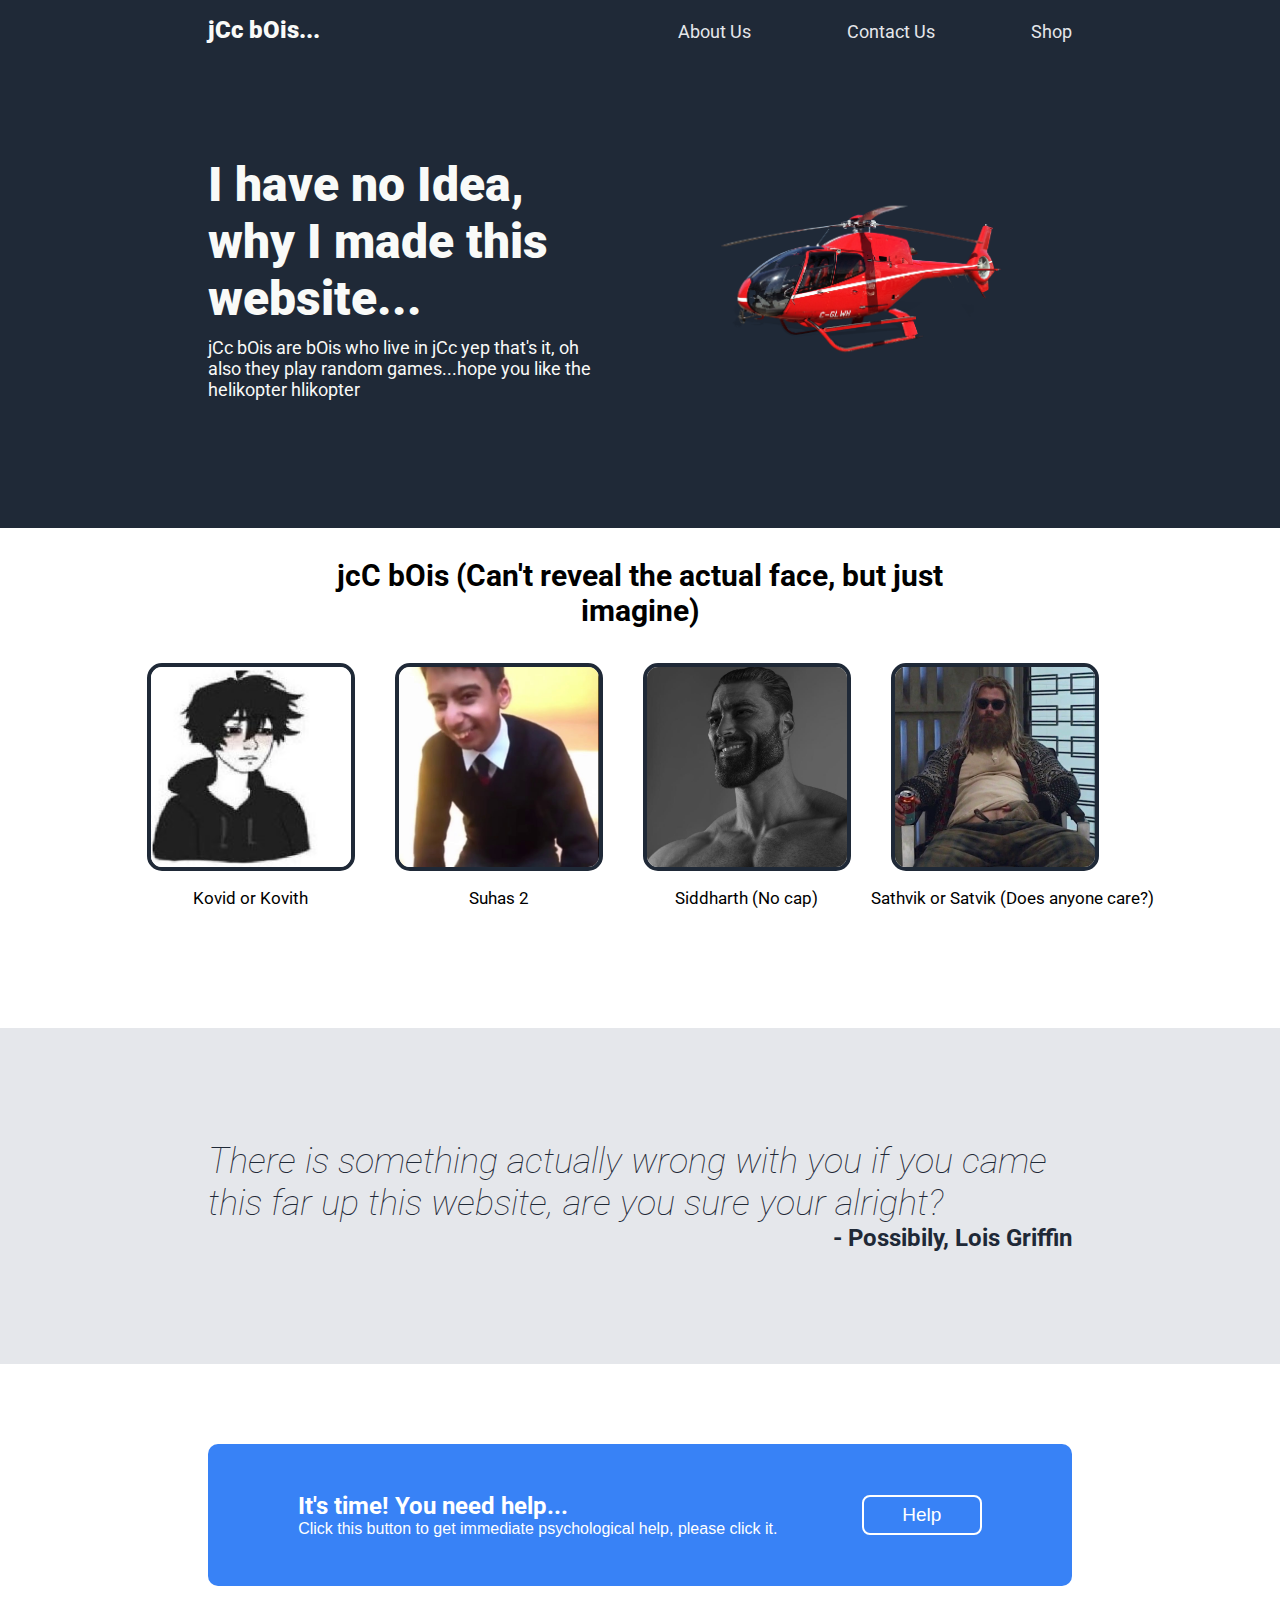
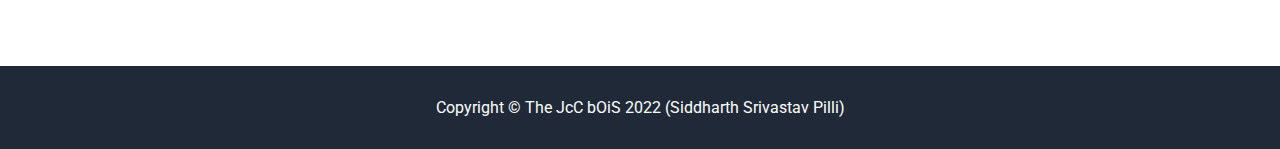
<file: index.html>
<!-- CONGRATS, SANJANA YOU MADE IT INSIDE THE WEBSITE, HOPE YOU FEEL GOOD ABOUT IT... 😑 -->

<!DOCTYPE html>
<html lang="en">
    <head>
        <meta charset="UTF-8">
        <title>Corn</title>
    </head>
    <body>
        <link rel="stylesheet" href="body.css">
        <header class="site-header">
            <div class="nav">
                <div class="left">
                    <!-- <img src="jains.jpg"/> -->
                    <p onclick="location.href='#';" style="cursor: pointer;" id="logo">jCc bOis...</p>
                </div>
                <div class="right">
                    <ul>
                        <li><a href="index.html">About Us</a></li>
                        <li><a href="contact.html">Contact Us</a></li>
                        <li><a href="shop.html">Shop</a></li>   
                    </ul>
                </div>
            <!-- <h1>Header Logo</h1>  -->
            <!-- remeber to change the h1 to image -->
            </div>
            <div class="welcome">
                <div class="left">
                    <h1 class="hero">I have no Idea, why I made this website...</h1>
                    <p class="p-text-hero">jCc bOis are bOis who live in jCc yep that's it, oh also they play random games...hope you like the helikopter hlikopter</p>
                </div>
                <div class="right">
                    <script>
                        function play(){
                             var audio = document.getElementById("audio");
                             audio.play();
                                       }
                         </script>
                         <img src="graphics/helicopter_PNG80062.png" value="PLAY"  onclick="play()">
                         <audio id="audio" src="audio/helicopter.mp3" ></audio>

                    <!-- <img src="graphics/helicopter_PNG80062.png" alt="pinimg" onclick="document.getElementById('audio/helicopter').play();"> -->
                </div>
            </div>
        </header>
        <div class="bx-content">
            <h2>jcC bOis (Can't reveal the actual face, but just imagine)</h2>
            <div class="content-info">
                <div>
                    <img onclick="location.href='pages/kovith.html';" style="cursor: pointer;" src="graphics/eboy.JPG">
                    <p>Kovid or Kovith</p>
                </div>
                <div>
                    <img onclick="location.href='pages/suhas.html';" style="cursor: pointer;" src="graphics/maxresdefault.jpg">
                    <p>Suhas 2</p>
                </div>
                <div>
                    <img onclick="location.href='pages/sid.html';" style="cursor: pointer;" src="graphics/66f-1.jpg">
                    <p>Siddharth (No cap)</p>
                </div>
                <div>
                    <img onclick="location.href='pages/sathvik.html';" style="cursor: pointer;" src="graphics/rohSW6fcL4hcAVujAVFaxX.jpg">
                    <p>Sathvik or Satvik (Does anyone care?)</p>
                </div>
            </div>
        </div>
        <div class="quote">
            <em>There is something actually wrong with you if you came this far up this website, are you sure your alright?
                                  
            </em>
            <p>- Possibily, Lois Griffin</p>
        </div>

        <div class="sign-up">
            <div class="container">
                <div class="left">
                    <strong>It's time! You need help...</strong>
                    <p class="secondary">Click this button to get immediate psychological help, please click it.</p>
                </div>
                <div class="right">
                    
                    <button onclick="location.href='https://www.youtube.com/watch?v=xvFZjo5PgG0'" type="button" class="secondary">Help</button>
                </div>
            </div>
        </div>
    
        <footer>
            Copyright &copy; The JcC bOiS 2022 (Siddharth Srivastav Pilli)
        </footer>
    </body>    
</html>
</file>
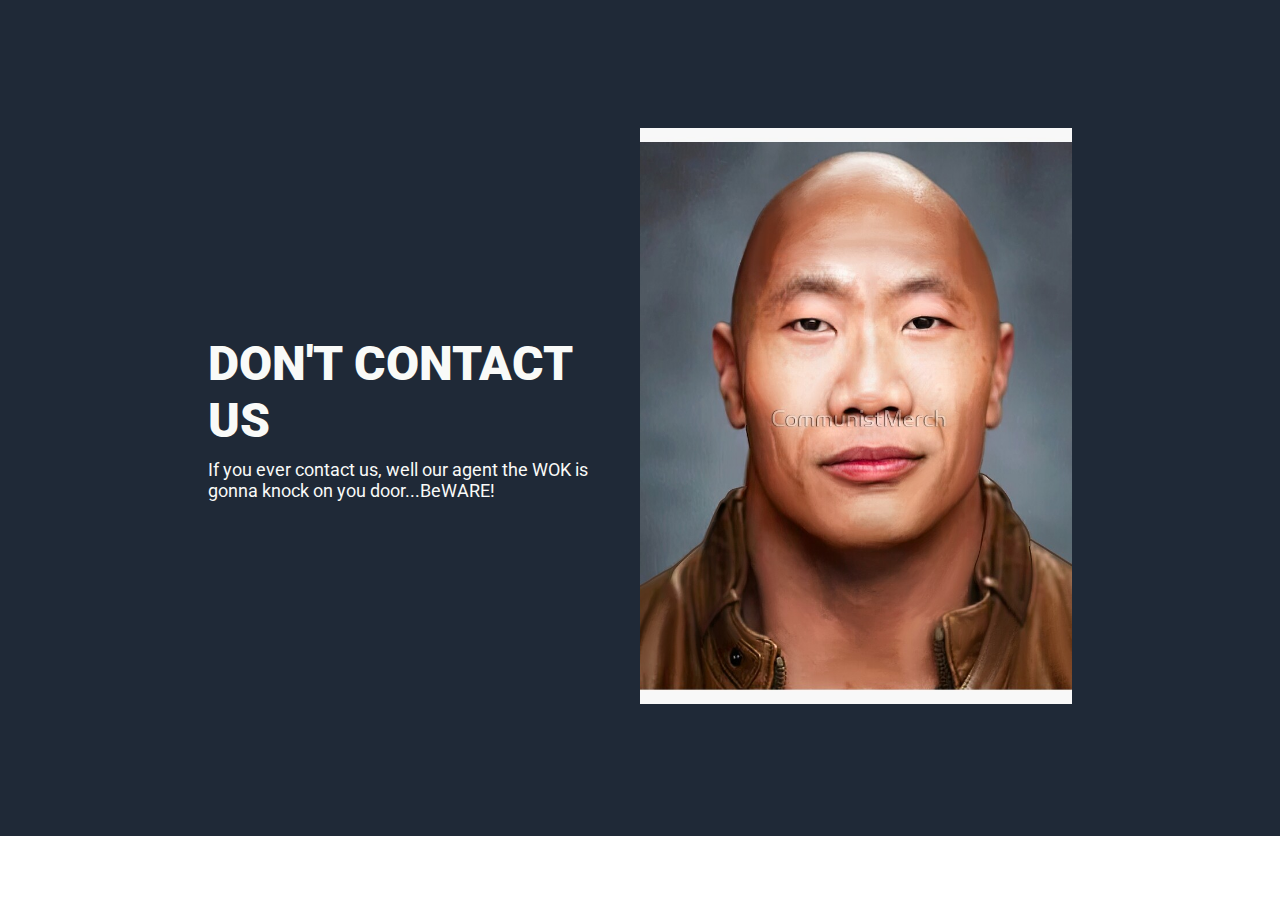
<file: contact.html>
<!DOCTYPE html>
<html lang="en">
    <head>
        <meta charset="UTF-8">
        <title>Corn</title>
    </head>
    <body>
        <link rel="stylesheet" href="body.css">
        <header class="site-header">
            <div class="nav">

            </div>
            <div class="welcome">
                <div class="left">
                    <h1 class="hero">DON'T CONTACT US</h1>
                    <p class="p-text-hero">If you ever contact us, well our agent the WOK is gonna knock on you door...BeWARE!</p>
                </div>
                <div class="right">
    
                         <img src="graphics/flat,750x,075,f-pad,750x1000,f8f8f8.jpg" value="PLAY"  onclick="play()">
                </div>
            </div>
        </header>
    </body>
</html>
</file>
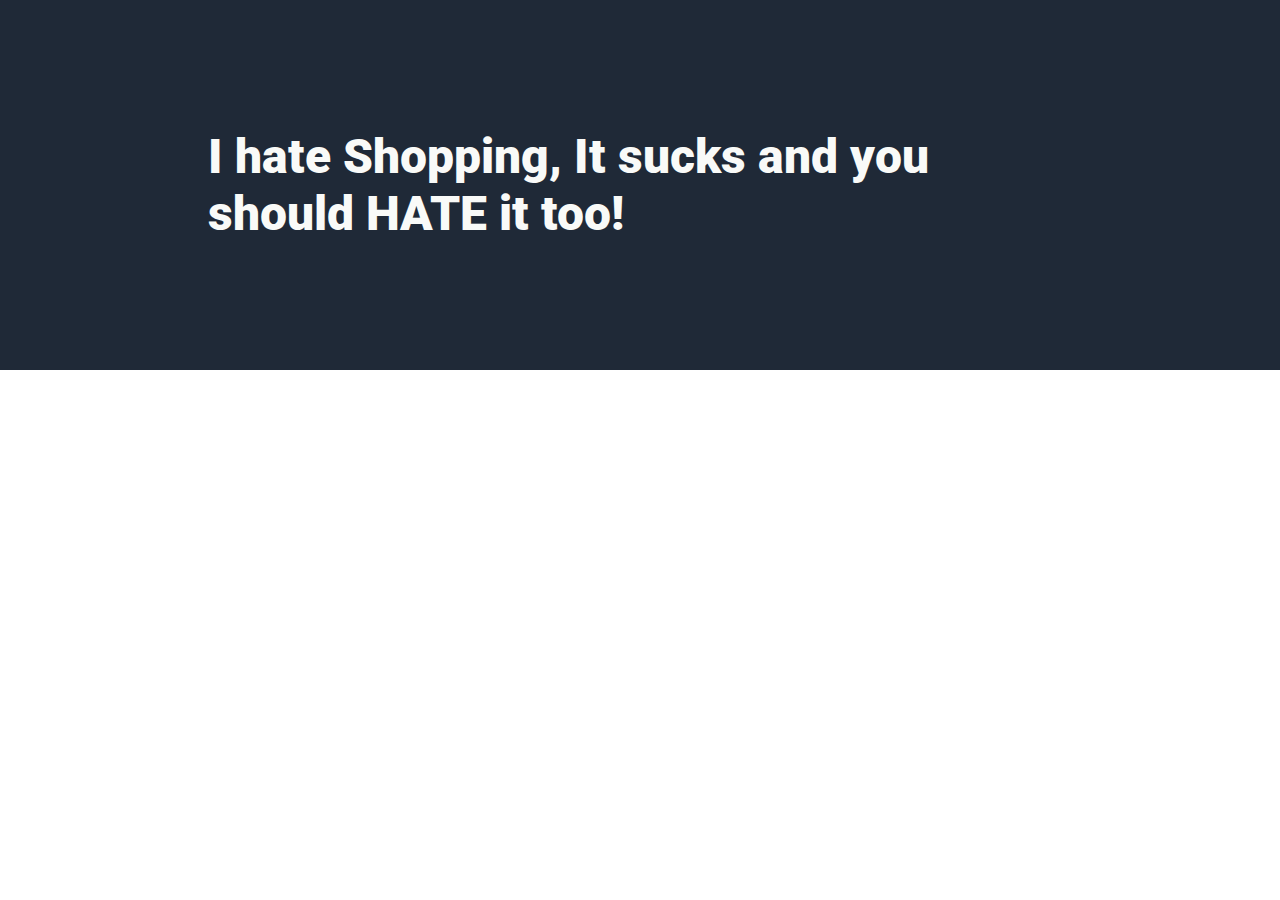
<file: shop.html>
<!DOCTYPE html>
<html lang="en">
    <head>
        <meta charset="UTF-8">
        <title>Corn</title>
    </head>
    <body>
        <link rel="stylesheet" href="body.css">
        <header class="site-header">
            <div class="nav">

            </div>
            <div class="welcome">
                <div class="left">
                    <h1 class="hero">I hate Shopping, It sucks and you should HATE it too!</h1>
                </div>
            </div>
        </header>
    </body>
</html>
</file>
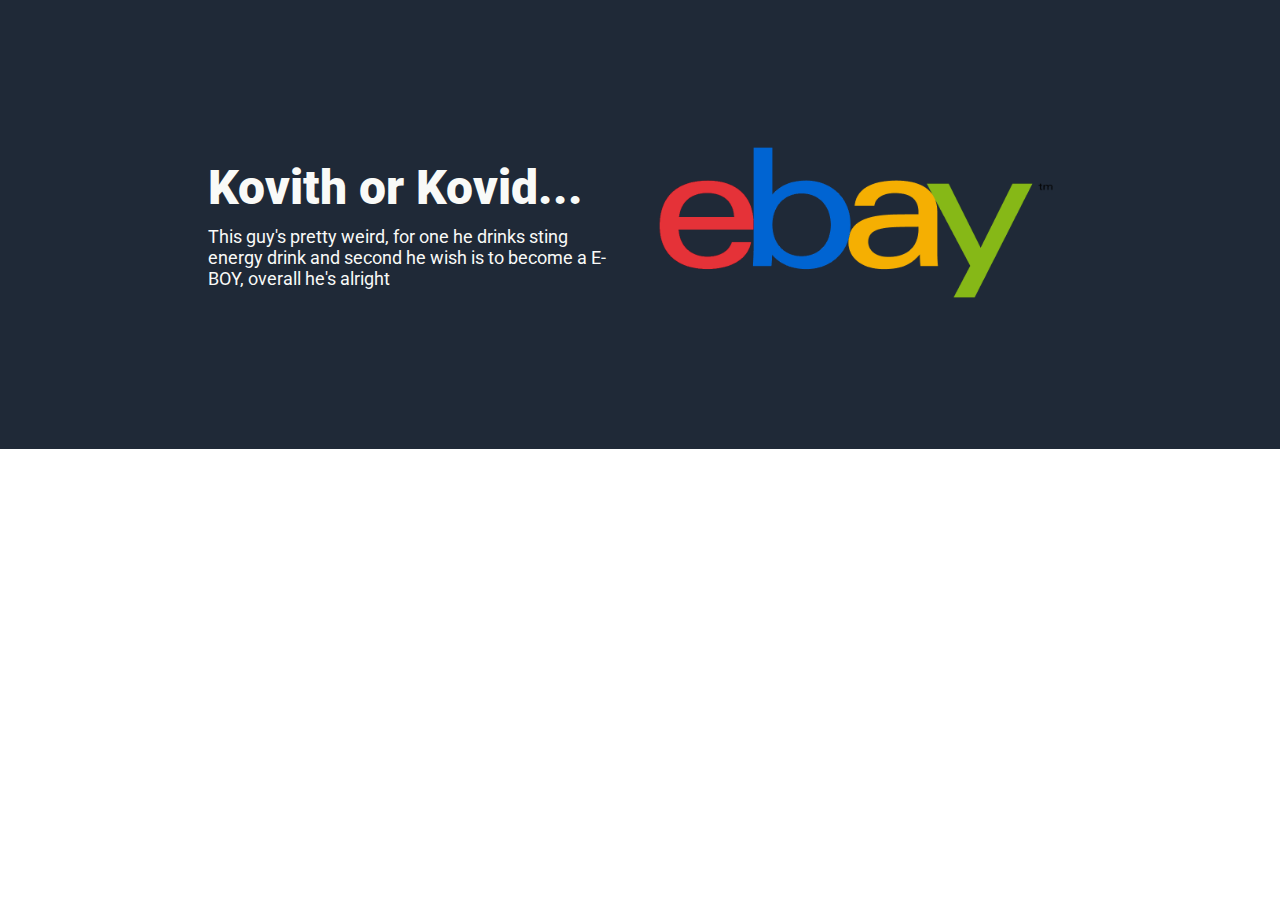
<file: pages/kovith.html>
<!DOCTYPE html>
<html lang="en">
    <head>
        <meta charset="UTF-8">
        <title>Corn</title>
    </head>
    <body>
        <link rel="stylesheet" href="pages.css">
        <header class="site-header">
            <div class="nav">
                <!-- <div class="left"> -->
                    <!-- <img src="jains.jpg"/> -->
                    <!-- <p onclick="location.href='#';" style="cursor: pointer;" id="logo">jCc bOis...</p> -->
                <!-- </div> -->
                <!-- <div class="right">
                    <ul>
                        <li><a href="index.html">About Us</a></li>
                        <li><a href="#">Contact Us</a></li>
                        <li><a href="#">Shop</a></li>   
                    </ul>
                </div> -->
            <!-- <h1>Header Logo</h1>  -->
            <!-- remeber to change the h1 to image -->
            </div>
            <div class="welcome">
                <div class="left">
                    <h1 class="hero">Kovith or Kovid...</h1>
                    <p class="p-text-hero">This guy's pretty weird, for one he drinks sting energy drink and second he wish is to become a E-BOY, overall he's alright</p>
                </div>
                <div class="right">
                    <!-- <script>
                        function play(){
                             var audio = document.getElementById("audio");
                             audio.play();
                                       }
                         </script> -->
                         <img src="page_graphics/EBay_logo.png" value="PLAY"  onclick="play()">
                         <!-- <audio id="audio" src="audio/helicopter.mp3" ></audio> -->

                    <!-- <img src="graphics/helicopter_PNG80062.png" alt="pinimg" onclick="document.getElementById('audio/helicopter').play();"> -->
                </div>
            </div>
        </header>
    </body>
</html>
</file>
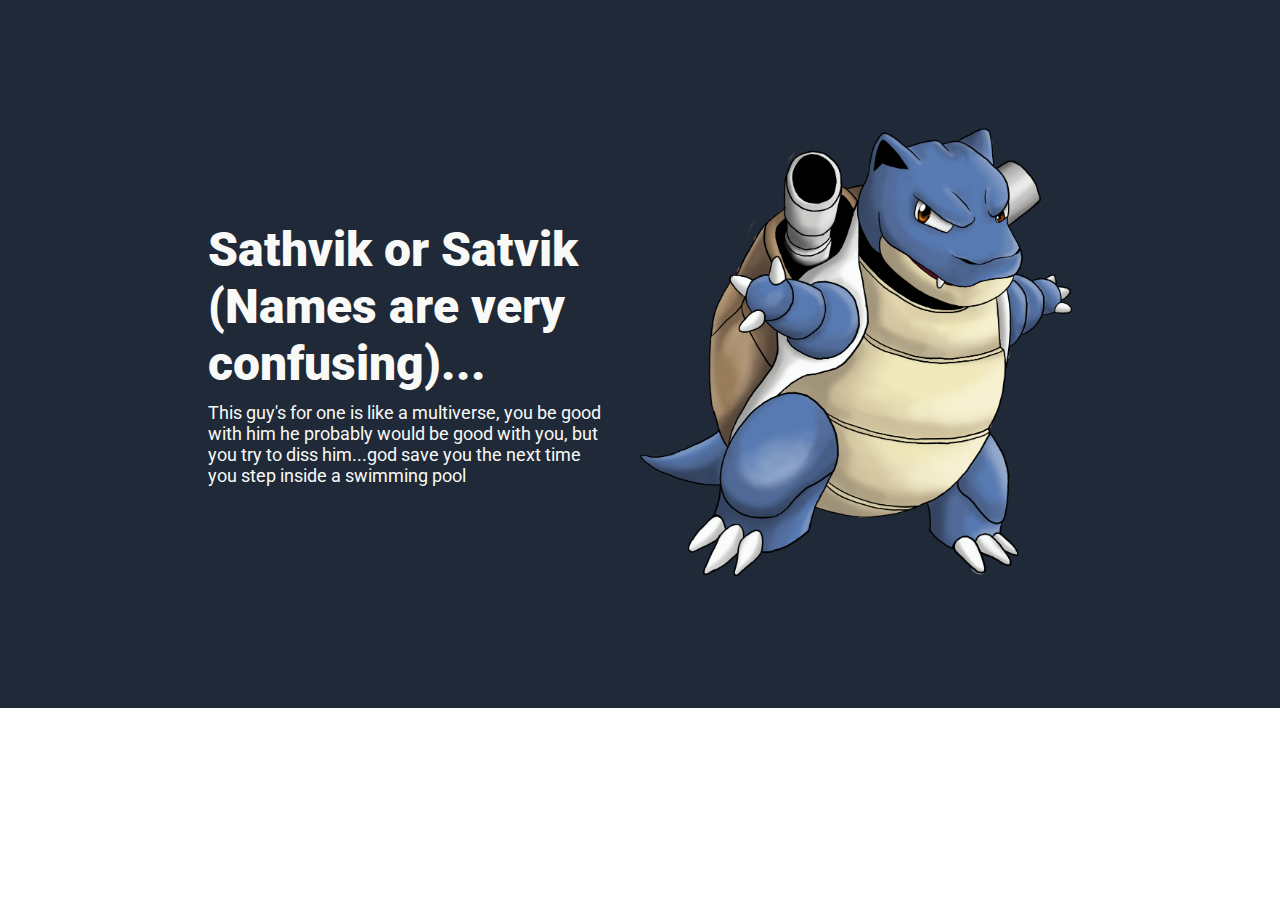
<file: pages/sathvik.html>
<!DOCTYPE html>
<html lang="en">
    <head>
        <meta charset="UTF-8">
        <title>Corn</title>
    </head>
    <body>
        <link rel="stylesheet" href="pages.css">
        <header class="site-header">
            <div class="nav">
                <!-- <div class="left"> -->
                    <!-- <img src="jains.jpg"/> -->
                    <!-- <p onclick="location.href='#';" style="cursor: pointer;" id="logo">jCc bOis...</p> -->
                <!-- </div> -->
                <!-- <div class="right">
                    <ul>
                        <li><a href="index.html">About Us</a></li>
                        <li><a href="#">Contact Us</a></li>
                        <li><a href="#">Shop</a></li>   
                    </ul>
                </div> -->
            <!-- <h1>Header Logo</h1>  -->
            <!-- remeber to change the h1 to image -->
            </div>
            <div class="welcome">
                <div class="left">
                    <h1 class="hero">Sathvik or Satvik (Names are very confusing)...</h1>
                    <p class="p-text-hero">This guy's for one is like a multiverse, you be good with him he probably would be good with you, but you try to diss him...god save you the next time you step inside a swimming pool</p>
                </div>
                <div class="right">
                    <!-- <script>
                        function play(){
                             var audio = document.getElementById("audio");
                             audio.play();
                                       }
                         </script> -->
                         <img src="page_graphics/547-5470715_png-library-download-blastoise-transparent-tooth-pokmon.png" value="PLAY"  onclick="play()">
                         <!-- <audio id="audio" src="audio/helicopter.mp3" ></audio> -->

                    <!-- <img src="graphics/helicopter_PNG80062.png" alt="pinimg" onclick="document.getElementById('audio/helicopter').play();"> -->
                </div>
            </div>
        </header>
    </body>
</html>
</file>
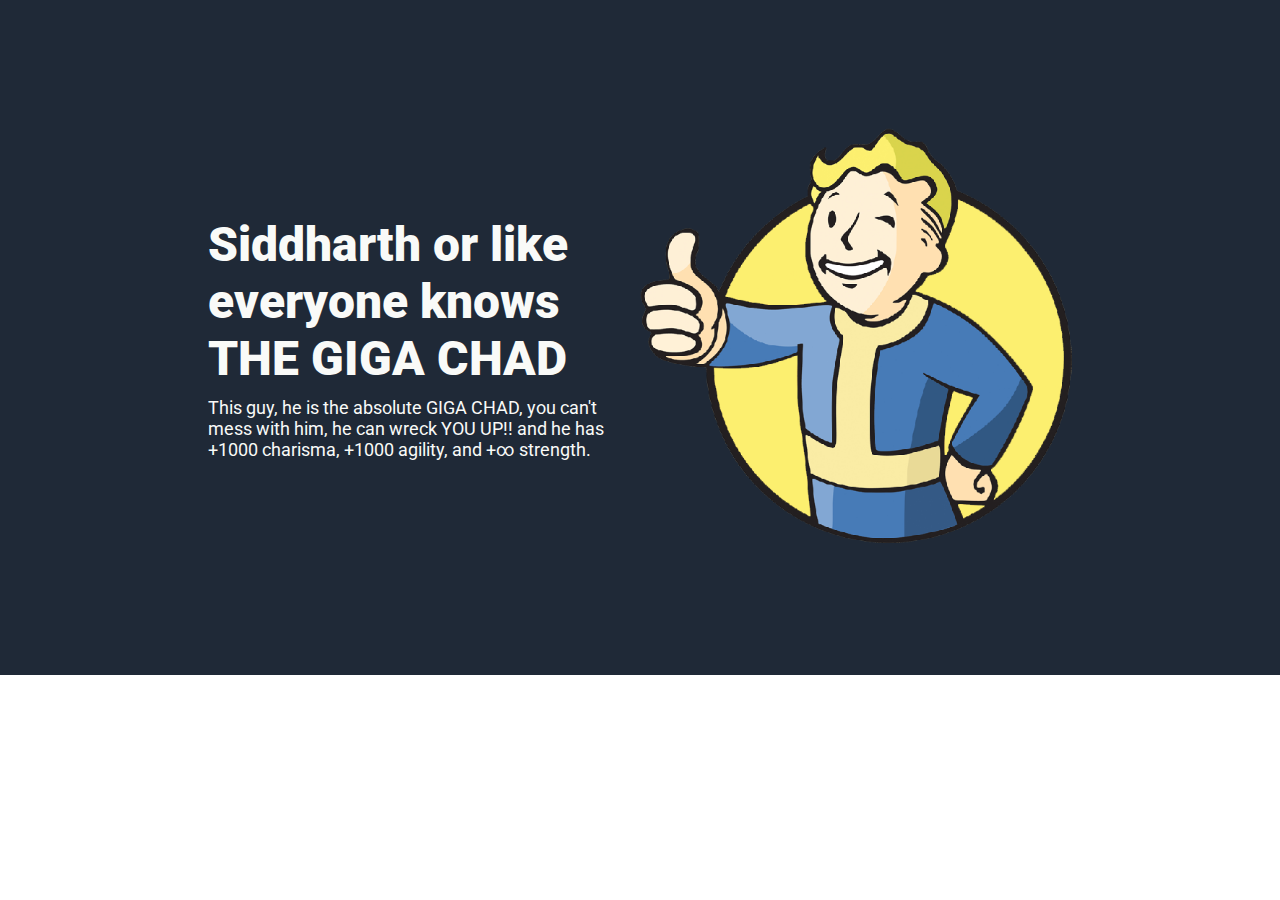
<file: pages/sid.html>
<!DOCTYPE html>
<html lang="en">
    <head>
        <meta charset="UTF-8">
        <title>Corn</title>
    </head>
    <body>
        <link rel="stylesheet" href="pages.css">
        <header class="site-header">
            <div class="nav">
                <!-- <div class="left"> -->
                    <!-- <img src="jains.jpg"/> -->
                    <!-- <p onclick="location.href='#';" style="cursor: pointer;" id="logo">jCc bOis...</p> -->
                <!-- </div> -->
                <!-- <div class="right">
                    <ul>
                        <li><a href="index.html">About Us</a></li>
                        <li><a href="#">Contact Us</a></li>
                        <li><a href="#">Shop</a></li>   
                    </ul>
                </div> -->
            <!-- <h1>Header Logo</h1>  -->
            <!-- remeber to change the h1 to image -->
            </div>
            <div class="welcome">
                <div class="left">
                    <h1 class="hero">Siddharth or like everyone knows THE GIGA CHAD</h1>
                    <p class="p-text-hero">This guy, he is the absolute GIGA CHAD, you can't mess with him, he can wreck YOU UP!! and he has +1000 charisma, +1000 agility, and +∞ strength.</p>
                </div>
                <div class="right">
                    <!-- <script>
                        function play(){
                             var audio = document.getElementById("audio");
                             audio.play();
                                       }
                         </script> -->
                         <img src="page_graphics/kindpng_1564849.png" value="PLAY"  onclick="play()">
                         <!-- <audio id="audio" src="audio/helicopter.mp3" ></audio> -->

                    <!-- <img src="graphics/helicopter_PNG80062.png" alt="pinimg" onclick="document.getElementById('audio/helicopter').play();"> -->
                </div>
            </div>
        </header>
    </body>
</html>
</file>
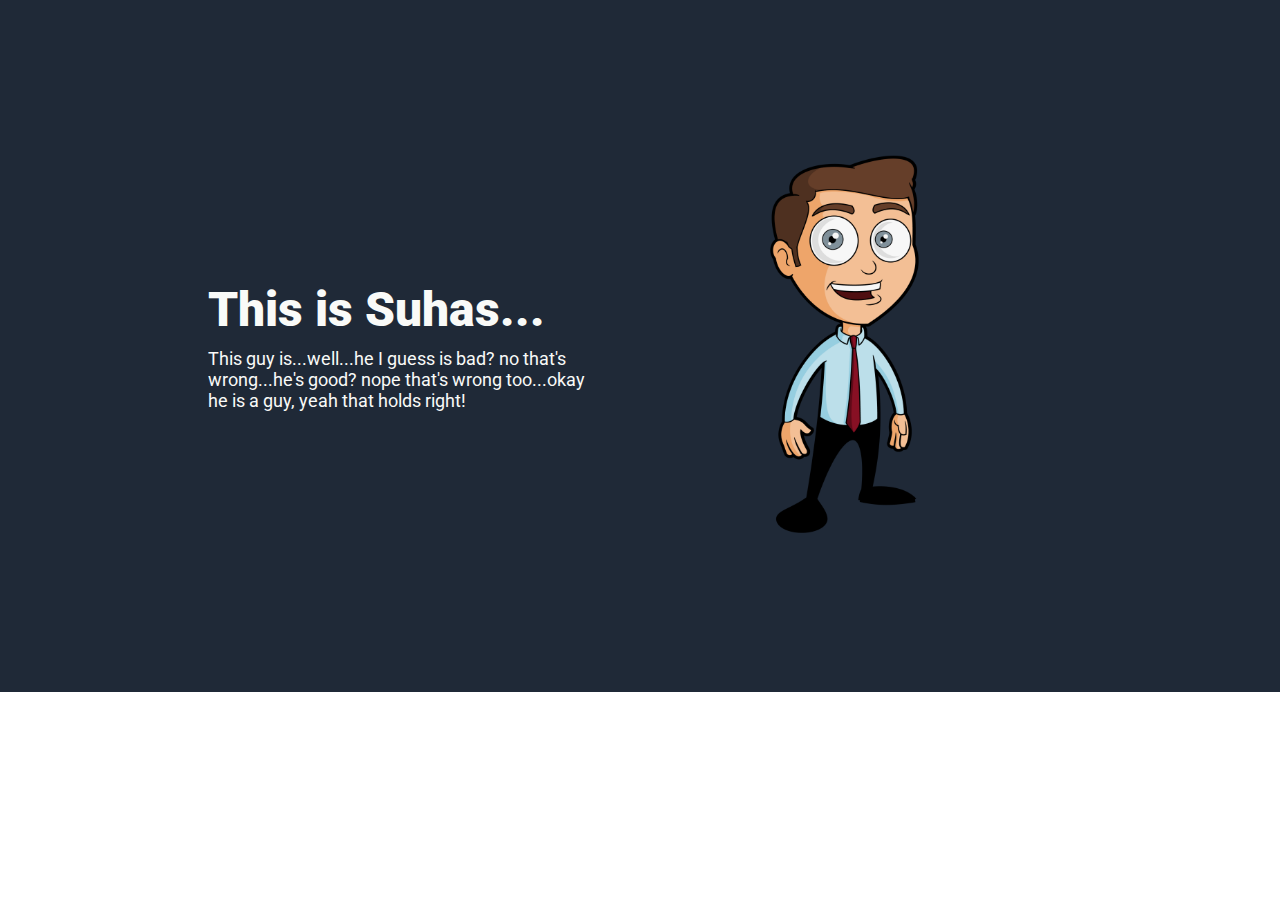
<file: pages/suhas.html>
<!DOCTYPE html>
<html lang="en">
    <head>
        <meta charset="UTF-8">
        <title>Corn</title>
    </head>
    <body>
        <link rel="stylesheet" href="pages.css">
        <header class="site-header">
            <div class="nav">
                <!-- <div class="left"> -->
                    <!-- <img src="jains.jpg"/> -->
                    <!-- <p onclick="location.href='#';" style="cursor: pointer;" id="logo">jCc bOis...</p> -->
                <!-- </div> -->
                <!-- <div class="right">
                    <ul>
                        <li><a href="index.html">About Us</a></li>
                        <li><a href="#">Contact Us</a></li>
                        <li><a href="#">Shop</a></li>   
                    </ul>
                </div> -->
            <!-- <h1>Header Logo</h1>  -->
            <!-- remeber to change the h1 to image -->
            </div>
            <div class="welcome">
                <div class="left">
                    <h1 class="hero">This is Suhas...</h1>
                    <p class="p-text-hero">This guy is...well...he I guess is bad? no that's wrong...he's good? nope that's wrong too...okay he is a guy, yeah that holds right!</p>
                </div>
                <div class="right">
                    <!-- <script>
                        function play(){
                             var audio = document.getElementById("audio");
                             audio.play();
                                       }
                         </script> -->
                         <img src="page_graphics/Cartoon-Man-Transparent-Images.png" value="PLAY"  onclick="play()">
                         <!-- <audio id="audio" src="audio/helicopter.mp3" ></audio> -->

                    <!-- <img src="graphics/helicopter_PNG80062.png" alt="pinimg" onclick="document.getElementById('audio/helicopter').play();"> -->
                </div>
            </div>
        </header>
    </body>
</html>
</file>
<file: body.css>
@import url('https://fonts.googleapis.com/css2?family=Roboto:wght@300;400;500;700;900&display=swap');

* {
    margin: 0;
    padding: 0;
}

body {
    font-family: 'Roboto', sans-serif;
}

/* HEADER */
header {
    background-color: #1f2937;
    padding: 1em 13em;
}

/* NAVIGATION */
#logo {
    font-size: 24px;
    font-weight: 900;
    color: #F9FAF8;
}

/* .left img {
    width: 84px;
    height: 84px;
    padding-top: 12px;
]} */

.nav {
    display: flex;
    justify-content: space-between;
    align-items: baseline;
}

.nav ul {
    list-style-type: none;
    display: flex;
    gap: 6em;
}

/* .secondary, */
a{
    font-size: 18px;
    color: #E5E7EB;
    text-decoration: none;
}   

/* .secondary, */
a:hover{  
  color: rgb(182, 6, 218);  
}  

.welcome{
    padding: 7em 0;
    display: flex;
    justify-content: center;
    align-items: center;
    gap: 2em;

}

.welcome .left {
    display: flex;
    flex-direction: column;
    gap: 10px;
}

.welcome .right {
    flex-shrink: 0;
    width: 50%;
}

.welcome .left h1{
    color: #F9FAF8;
    font-size: 48px; 
    font-weight: 900;
}

.welcome .left p{
    color: #F9FAF8;
    font-size: 18px;
}

.welcome .left button{
    padding: 7px 1em;
    width: 120px;
    background-color: #3882F6;
    border-radius: 8px;
    display: inline-block;
    color: white;
    border: none;
    font-size: 17px;}

.welcome .left button:hover{
        background-color: rgb(182, 6, 218);
}

.welcome .right img{
    max-width: 100%;
    height: auto;
}

main {
    display: flex;
    flex-direction: column;
    align-items: center;
    padding: 0 13em;
    margin-top: 3em;
}

main h2 {
    font-size: 36px;
    font-weight: 900;
    color: #1f2937;
}

.bx-content h2{
    text-align: center;
    padding: 1em 10em;
    font-size: 30px;
}

.bx-content .content-info p{
    padding-top: 13px;
    padding-bottom: 120px;
    text-align: center;
    /* gap: 123px; */
    /* padding: 0em 2em; */
    font-size: 17px;
}

.bx-content .content-info{
    display: flex;
    justify-content: center;
    align-items: center;
    flex-wrap: wrap;
}

.content-info img {
    width: 200px;
    height: 200px;
    object-fit: cover;
    border: 4px solid #1f2937;
    border-radius: 15px;
    margin: 5px 20px 0px 20px;
}

.quote {
    display: flex;
    flex-direction: column;
    justify-content: center;
    background-color: #E5E7EB;
    padding: 7em 13em;
}

.quote p {
    align-self: flex-end;
    font-weight: bolder;
    font-size: 24px;
    color: #1f2937;
}

.quote em {
    font-size: 36px;
    font-weight: 100;
    color: #1f2937;
}

.sign-up {
    display: flex;
    justify-content: center;
    align-items: center;
    padding: 5em 13em;
}

.container {
    display: flex;
    justify-content: space-around;
    align-items: center;
    background-color: #3882F6;
    padding: 3em;
    width: 100%;
    border-radius: 10px;
}

.container button {
    padding: 7px 1em;
    width: 120px;
    background-color: #3882F6;
    border-radius: 8px;
    display: inline-block;
    color: white;
    border: 2px solid #FFF;
    font-size: 19px;
    font-weight: 500;
    /* border: 2px solid #FFF;
    color: #E5E7EB;
    background-color: #3882F6;
    size: 190px; */
}

.container button:hover{
    background-color: #8be233;
}

strong {
    font-size: 24px;
    color: #FFF;
}

.container p{
    color: rgb(255, 255, 255);
    font-size: medium;
    font-family: 'Segoe UI', Tahoma, Geneva, Verdana, sans-serif;
}

/* FOOTER */
footer {
    background-color: #1f2937;
    color: #FFF;
    display: flex;
    justify-content: center;
    align-items: center;
    padding: 2em 0;
}
</file>
<file: pages/pages.css>
@import url('https://fonts.googleapis.com/css2?family=Roboto:wght@300;400;500;700;900&display=swap');

* {
    margin: 0;
    padding: 0;
}

body {
    font-family: 'Roboto', sans-serif;
}

/* HEADER */
header {
    background-color: #1f2937;
    padding: 1em 13em;
}

/* NAVIGATION */
#logo {
    font-size: 24px;
    font-weight: 900;
    color: #F9FAF8;
}

/* .left img {
    width: 84px;
    height: 84px;
    padding-top: 12px;
]} */

.nav {
    display: flex;
    justify-content: space-between;
    align-items: baseline;
}

.nav ul {
    list-style-type: none;
    display: flex;
    gap: 6em;
}

/* .secondary, */
a{
    font-size: 18px;
    color: #E5E7EB;
    text-decoration: none;
}   

/* .secondary, */
a:hover{  
  color: rgb(182, 6, 218);  
}  

.welcome{
    padding: 7em 0;
    display: flex;
    justify-content: center;
    align-items: center;
    gap: 2em;

}

.welcome .left {
    display: flex;
    flex-direction: column;
    gap: 10px;
}

.welcome .right {
    flex-shrink: 0;
    width: 50%;
}

.welcome .left h1{
    color: #F9FAF8;
    font-size: 48px; 
    font-weight: 900;
}

.welcome .left p{
    color: #F9FAF8;
    font-size: 18px;
}

.welcome .left button{
    padding: 7px 1em;
    width: 120px;
    background-color: #3882F6;
    border-radius: 8px;
    display: inline-block;
    color: white;
    border: none;
    font-size: 17px;}

.welcome .left button:hover{
        background-color: rgb(182, 6, 218);
}

.welcome .right img{
    max-width: 100%;
    height: auto;
}

main {
    display: flex;
    flex-direction: column;
    align-items: center;
    padding: 0 13em;
    margin-top: 3em;
}

main h2 {
    font-size: 36px;
    font-weight: 900;
    color: #1f2937;
}

.bx-content h2{
    text-align: center;
    padding: 1em 10em;
    font-size: 30px;
}

.bx-content .content-info p{
    padding-top: 13px;
    padding-bottom: 120px;
    text-align: center;
    /* gap: 123px; */
    /* padding: 0em 2em; */
    font-size: 17px;
}

.bx-content .content-info{
    display: flex;
    justify-content: center;
    align-items: center;
    flex-wrap: wrap;
}

.content-info img {
    width: 200px;
    height: 200px;
    object-fit: cover;
    border: 4px solid #1f2937;
    border-radius: 15px;
    margin: 5px 20px 0px 20px;
}

.quote {
    display: flex;
    flex-direction: column;
    justify-content: center;
    background-color: #E5E7EB;
    padding: 7em 13em;
}

.quote p {
    align-self: flex-end;
    font-weight: bolder;
    font-size: 24px;
    color: #1f2937;
}

.quote em {
    font-size: 36px;
    font-weight: 100;
    color: #1f2937;
}

.sign-up {
    display: flex;
    justify-content: center;
    align-items: center;
    padding: 5em 13em;
}

.container {
    display: flex;
    justify-content: space-around;
    align-items: center;
    background-color: #3882F6;
    padding: 3em;
    width: 100%;
    border-radius: 10px;
}

.container button {
    padding: 7px 1em;
    width: 120px;
    background-color: #3882F6;
    border-radius: 8px;
    display: inline-block;
    color: white;
    border: 2px solid #FFF;
    font-size: 19px;
    font-weight: 500;
    /* border: 2px solid #FFF;
    color: #E5E7EB;
    background-color: #3882F6;
    size: 190px; */
}

.container button:hover{
    background-color: #8be233;
}

strong {
    font-size: 24px;
    color: #FFF;
}

.container p{
    color: rgb(255, 255, 255);
    font-size: medium;
    font-family: 'Segoe UI', Tahoma, Geneva, Verdana, sans-serif;
}

/* FOOTER */
footer {
    background-color: #1f2937;
    color: #FFF;
    display: flex;
    justify-content: center;
    align-items: center;
    padding: 2em 0;
}
</file>
